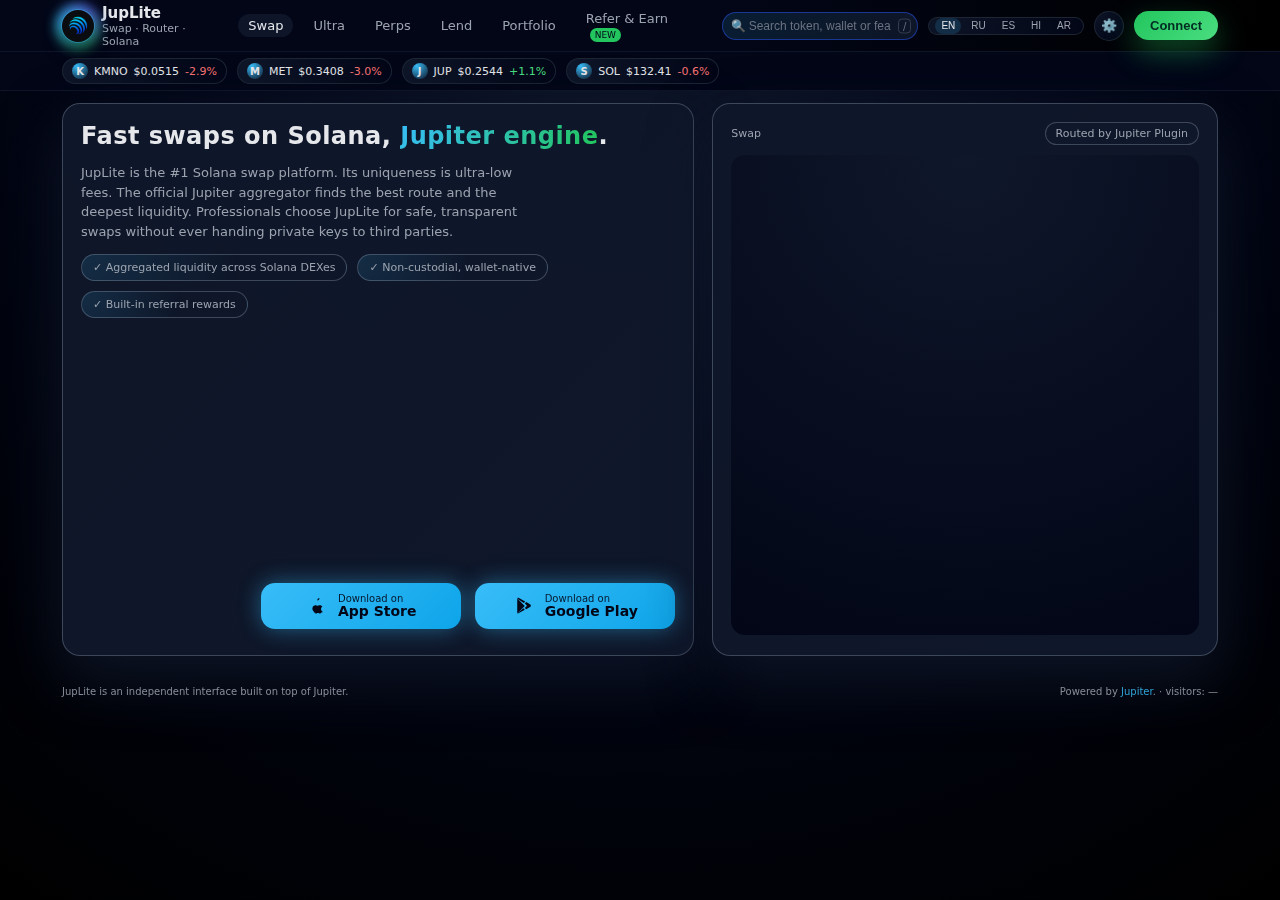
<file: index.html>
<!doctype html>
<html lang="en">
<head>
  <meta charset="utf-8" />
<title>JupLite — Fast Solana Exchange</title>
  <!-- OpenGraph + Twitter large preview -->
  <meta property="og:title" content="JupLite — Fast Solana Exchange" />
 <meta property="og:description"
      content="10x better trading on Solana. Fast swaps with ultra-low fees, powered by Jupiter." />
  <meta property="og:image" content="https://juplite.com/og-banner.png" />
  <meta property="og:url" content="https://juplite.com" />
  <meta property="og:type" content="website" />

  <meta name="twitter:card" content="summary_large_image" />
  <meta name="twitter:title" content="JupLite — Fast Solana Exchange" />
  <meta name="twitter:description" content="Fast swaps on Solana with ultra-low fees." />
  <meta name="twitter:image" content="https://juplite.com/og-banner.png" />

  <meta name="viewport" content="width=device-width, initial-scale=1, viewport-fit=cover" />
  <meta name="description"
      content="JupLite is a 10x better Solana trading interface with ultra-low fees and best-route swaps powered by Jupiter." />
  <meta name="theme-color" content="#020617" />

  <!-- Icons / manifest -->
  <link rel="icon" type="image/png" sizes="32x32" href="/favicon-32.png" />
  <link rel="icon" type="image/png" sizes="16x16" href="/favicon-16.png" />
  <link rel="apple-touch-icon" sizes="192x192" href="/icon-192.png" />
  <link rel="manifest" href="/manifest.json" />

  <style>
    :root {
      --bg: #020617;
      --bg-elevated: #020617;
      --border-subtle: rgba(148, 163, 184, 0.35);
      --text-main: #e5e7eb;
      --text-muted: #9ca3af;
      --accent: #38bdf8;
      --accent-soft: rgba(56, 189, 248, 0.15);
      --radius-lg: 18px;
      --radius-full: 999px;
      --shadow-soft: 0 24px 60px rgba(15, 23, 42, 0.85);
      --max-width: 1180px;
      --topbar-height: 52px;
    }

    *, *::before, *::after {
      box-sizing: border-box;
    }

    html, body {
      margin: 0;
      padding: 0;
      height: 100%;
      font-family: system-ui, -apple-system, BlinkMacSystemFont, "SF Pro Text",
        "Segoe UI", sans-serif;
      color: var(--text-main);
      background:
        radial-gradient(circle at top, #0f172a 0, #020617 45%, #000 100%);
    }

    body {
      min-height: 100vh;
    }

    /* ====== TOPBAR ====== */
    .topbar {
      height: var(--topbar-height);
      display: flex;
      align-items: center;
      justify-content: center;
      border-bottom: 1px solid rgba(15, 23, 42, 0.9);
      background: radial-gradient(circle at top left, #020617, #020617 55%, #000 100%);
      position: sticky;
      top: 0;
      z-index: 20;
    }

    .topbar-inner {
      width: 100%;
      max-width: var(--max-width);
      margin: 0 auto;
      padding: 0 12px;
      display: flex;
      align-items: center;
      justify-content: space-between;
      gap: 16px;
    }

    .topbar-left {
      display: flex;
      align-items: center;
      gap: 16px;
      min-width: 0;
    }

    .topbar-right {
      display: flex;
      align-items: center;
      gap: 10px;
      min-width: 0;
    }

    .logo-wrap {
      display: flex;
      align-items: center;
      gap: 8px;
    }

    .logo-home {
      cursor: pointer;
    }

    .logo-circle {
      position: relative;
      width: 32px;
      height: 32px;
      border-radius: 999px;
      display: flex;
      align-items: center;
      justify-content: center;
      overflow: visible;
    }

    .logo-glow {
      position: absolute;
      inset: -6px;
      border-radius: 999px;
      background: conic-gradient(from 160deg, #22c55e, #38bdf8, #6366f1, #22c55e);
      filter: blur(6px);
      opacity: 0.9;
    }

    .logo-img {
      width: 32px;
      height: 32px;
      border-radius: 999px;
      position: relative;
      z-index: 2;
      box-shadow:
        0 0 0 1px rgba(56, 189, 248, 0.35),
        0 0 12px rgba(56, 189, 248, 0.4),
        0 8px 18px rgba(15, 23, 42, 0.7);
      display: block;
    }

    .logo-text-main {
      font-size: 15px;
      font-weight: 600;
    }

    .logo-text-sub {
      font-size: 11px;
      color: var(--text-muted);
    }

    .nav {
      display: flex;
      align-items: center;
      gap: 10px;
      font-size: 13px;
    }

    .nav a {
      color: var(--text-muted);
      text-decoration: none;
      padding: 4px 10px;
      border-radius: 999px;
      transition: background 0.15s ease, color 0.15s ease;
    }

    .nav a.nav-active {
      color: #e5e7eb;
      background: rgba(15, 23, 42, 0.9);
    }

    .nav a:hover {
      color: #e5e7eb;
    }

    .nav-badge-new {
      font-size: 9px;
      padding: 2px 5px;
      border-radius: 999px;
      background: #22c55e;
      color: #020617;
      margin-left: 4px;
      text-transform: uppercase;
    }

    .search {
      position: relative;
      min-width: 0;
      flex: 1;
      max-width: 260px;
    }

    .search input {
      width: 100%;
      padding: 6px 26px 6px 26px;
      border-radius: 999px;
      border: 1px solid rgba(30, 64, 175, 0.8);
      background: radial-gradient(circle at 0 0, rgba(56, 189, 248, 0.13), rgba(15, 23, 42, 0.95));
      color: var(--text-main);
      font-size: 12px;
      outline: none;
    }

    .search input::placeholder {
      color: #6b7280;
    }

    .search-icon {
      position: absolute;
      left: 9px;
      top: 50%;
      transform: translateY(-50%);
      font-size: 12px;
      color: #6b7280;
    }

    .search-hotkey {
      position: absolute;
      right: 7px;
      top: 50%;
      transform: translateY(-50%);
      font-size: 10px;
      color: #6b7280;
      border-radius: 4px;
      border: 1px solid rgba(55, 65, 81, 0.9);
      padding: 1px 4px;
    }

    .icon-btn {
      width: 30px;
      height: 30px;
      border-radius: 999px;
      border: 1px solid rgba(31, 41, 55, 0.9);
      background: radial-gradient(circle at 0 0, rgba(15, 23, 42, 0.9), #020617);
      display: flex;
      align-items: center;
      justify-content: center;
      cursor: pointer;
      font-size: 13px;
      color: #9ca3af;
    }

    .icon-btn:hover {
      border-color: rgba(75, 85, 99, 0.9);
      color: var(--text-main);
    }

    .connect-btn {
      padding: 7px 16px;
      border-radius: 999px;
      border: none;
      background: linear-gradient(135deg, #22c55e, #4ade80);
      color: #022c22;
      font-size: 13px;
      font-weight: 600;
      cursor: pointer;
      box-shadow: 0 12px 30px rgba(34, 197, 94, 0.4);
      white-space: nowrap;
    }

    .connect-btn:hover {
      filter: brightness(1.05);
    }

    /* ====== TICKER BAR ====== */
    .ticker-shell {
      background: #020617;
      border-bottom: 1px solid rgba(15, 23, 42, 0.9);
    }

    .ticker {
      max-width: var(--max-width);
      margin: 0 auto;
      padding: 6px 12px;
      display: flex;
      align-items: center;
      gap: 10px;
      overflow-x: auto;
      scrollbar-width: none;
    }

    .ticker::-webkit-scrollbar {
      display: none;
    }

    .ticker-item {
      display: inline-flex;
      align-items: center;
      gap: 6px;
      padding: 4px 9px;
      border-radius: 999px;
      background: radial-gradient(circle at 0 0, rgba(15, 23, 42, 0.98), #020617);
      border: 1px solid rgba(31, 41, 55, 0.9);
      font-size: 11px;
      white-space: nowrap;
    }

    @keyframes ticker-flash-up {
      0%   { background-color: rgba(34, 197, 94, 0.25); }
      100% { background-color: transparent; }
    }

    @keyframes ticker-flash-down {
      0%   { background-color: rgba(248, 113, 113, 0.3); }
      100% { background-color: transparent; }
    }

    .ticker-item.flash-up {
      animation: ticker-flash-up 0.35s ease-out;
    }

    .ticker-item.flash-down {
      animation: ticker-flash-down 0.35s ease-out;
    }

    .ticker-token-icon {
      width: 16px;
      height: 16px;
      border-radius: 999px;
      background: radial-gradient(circle at 30% 20%, #38bdf8, #0f172a);
      display: flex;
      align-items: center;
      justify-content: center;
      font-size: 10px;
      font-weight: 600;
    }

    .ticker-symbol {
      font-weight: 500;
    }

    .ticker-price {
      color: #e5e7eb;
    }

    .ticker-change-up {
      color: #4ade80;
    }

    .ticker-change-down {
      color: #f97373;
    }

    /* ====== MAIN / VIEWS ====== */
    .page-main {
      max-width: var(--max-width);
      margin: 12px auto 0;
      padding: 0 12px 24px;
    }

    .view {
      display: none;
    }

    .view-active {
      display: block;
    }

    .layout {
      display: grid;
      grid-template-columns: minmax(0, 1.25fr) minmax(0, 1fr);
      gap: 18px;
    }

    .panel {
      border-radius: var(--radius-lg);
      border: 1px solid var(--border-subtle);
      background: linear-gradient(135deg, rgba(15, 23, 42, 0.95), rgba(15, 23, 42, 0.99));
      box-shadow: var(--shadow-soft);
      padding: 18px 18px 20px;
      display: flex;
      flex-direction: column;
      gap: 16px;
      backdrop-filter: blur(18px);
    }

    .panel-left {
      display: flex;
      flex-direction: column;
      justify-content: space-between;
      padding-bottom: 26px;
      min-height: 520px;
    }

    .hero-title {
      font-size: 24px;
      font-weight: 650;
      letter-spacing: 0.02em;
    }

    .hero-highlight {
      background: radial-gradient(circle at 0 0, #38bdf8, #22c55e);
      -webkit-background-clip: text;
      background-clip: text;
      color: transparent;
    }

    .hero-text {
      font-size: 13px;
      line-height: 1.5;
      color: var(--text-muted);
      max-width: 440px;
    }

    .hero-meta {
      display: flex;
      flex-wrap: wrap;
      gap: 10px;
      font-size: 11px;
      color: var(--text-muted);
    }

    .hero-pill {
      padding: 6px 11px;
      border-radius: var(--radius-full);
      border: 1px solid rgba(148, 163, 184, 0.35);
      background: radial-gradient(circle at 0 0, rgba(56, 189, 248, 0.14), transparent 60%);
    }

    .hero-footer {
      margin-top: 4px;
      display: flex;
      flex-wrap: wrap;
      gap: 10px;
      align-items: center;
      justify-content: flex-start;
    }

    .cta-btn {
      padding: 8px 16px;
      border-radius: var(--radius-full);
      border: none;
      cursor: pointer;
      font-size: 13px;
      font-weight: 500;
      background: linear-gradient(135deg, #38bdf8, #0ea5e9);
      color: #020617;
      display: inline-flex;
      align-items: center;
      gap: 8px;
      box-shadow: 0 12px 30px rgba(56, 189, 248, 0.5);
      text-decoration: none;
    }

    .cta-btn span {
      font-size: 15px;
      line-height: 1;
    }

    .ref-label {
      font-size: 11px;
      color: var(--text-muted);
    }

    .ref-code {
      font-family: ui-monospace, SFMono-Regular, Menlo, Monaco, Consolas, "Liberation Mono", "Courier New", monospace;
      font-size: 11px;
      padding: 6px 9px;
      border-radius: 999px;
      border: 1px solid rgba(148, 163, 184, 0.5);
      background: rgba(15, 23, 42, 0.9);
      word-break: break-all;
    }

    .download-buttons {
      display: flex;
      gap: 14px;
      justify-content: flex-end;
      margin-top: 0;
      flex-wrap: nowrap;
    }

    .store-btn {
      display: inline-flex;
      align-items: center;
      justify-content: center;
      gap: 10px;
      padding: 10px 18px;
      background: linear-gradient(135deg, #38bdf8, #0ea5e9);
      border-radius: 14px;
      text-decoration: none;
      color: #020617;
      font-size: 13px;
      box-shadow: 0 0 22px rgba(56, 189, 248, 0.45);
      transition: 0.18s;
      border: none;
      min-width: 200px;
    }

    .store-btn:hover {
      transform: translateY(-1px);
      filter: brightness(1.05);
    }

    .store-icon-wrap {
      width: 22px;
      height: 22px;
      display: flex;
      align-items: center;
      justify-content: center;
    }

    .store-text span {
      font-size: 10px;
      display: block;
      opacity: 0.9;
    }

    .store-text strong {
      font-size: 14px;
      line-height: 1.1;
    }

    .swap-wrapper {
      display: flex;
      flex-direction: column;
      gap: 10px;
      height: 100%;
    }

    .swap-header {
      display: flex;
      align-items: center;
      justify-content: space-between;
      gap: 8px;
      font-size: 11px;
      color: var(--text-muted);
    }

    .swap-badge {
      padding: 4px 10px;
      border-radius: var(--radius-full);
      border: 1px solid rgba(148, 163, 184, 0.35);
      background: rgba(15, 23, 42, 0.9);
    }

    #jup-container {
      flex: 1;
      min-height: 480px;
      max-height: 640px;
      border-radius: 14px;
      overflow: hidden;
      background: radial-gradient(circle at top, rgba(15, 23, 42, 0.9), #020617);
    }

    .section-title {
      font-size: 20px;
      font-weight: 600;
      margin-bottom: 4px;
    }

    .section-tag {
      display: inline-flex;
      align-items: center;
      gap: 6px;
      padding: 4px 10px;
      border-radius: 999px;
      border: 1px dashed rgba(148, 163, 184, 0.5);
      font-size: 11px;
      color: var(--text-muted);
    }

    .section-text {
      font-size: 13px;
      color: var(--text-muted);
      max-width: 520px;
      line-height: 1.6;
    }

    footer {
      max-width: var(--max-width);
      margin: 6px auto 0;
      padding: 0 12px 18px;
      font-size: 10px;
      color: var(--text-muted);
      display: flex;
      justify-content: space-between;
      gap: 8px;
      opacity: 0.85;
    }

    footer a {
      color: var(--accent);
      text-decoration: none;
    }

    footer a:hover {
      text-decoration: underline;
    }

    /* ====== MOBILE ====== */
    @media (max-width: 900px) {
      .topbar-inner {
        padding-inline: 8px;
      }

      .nav {
        display: none;
      }

      .search {
        max-width: 180px;
      }

      .layout {
        grid-template-columns: minmax(0, 1fr);
      }

      .panel {
        padding: 14px 12px 16px;
      }

      .hero-title {
        font-size: 20px;
      }

      #jup-container {
        min-height: 520px;
      }
    }

    @media (max-width: 600px) {
      .logo-text-sub {
        display: none;
      }

      .hero-text, .section-text {
        max-width: none;
      }

      .panel-left {
        min-height: 580px;
      }

      .download-buttons {
        justify-content: center;
        flex-wrap: wrap;
      }

      .store-btn {
        width: 100%;
        max-width: 280px;
      }
    }

    .lang-switch {
      display: flex;
      align-items: center;
      gap: 4px;
      padding: 0 6px;
      border-radius: 999px;
      background: radial-gradient(circle at 0 0, rgba(15, 23, 42, 0.9), #020617);
      border: 1px solid rgba(31, 41, 55, 0.9);
      font-size: 10px;
    }

    .lang-btn {
      border: none;
      background: transparent;
      color: #9ca3af;
      padding: 2px 6px;
      border-radius: 999px;
      cursor: pointer;
      font-size: 10px;
      line-height: 1.2;
    }

    .lang-btn.lang-active {
      background: rgba(56, 189, 248, 0.16);
      color: #e5e7eb;
    }

    .lang-btn:hover {
      color: #e5e7eb;
    }

    @media (max-width: 900px) {
      .lang-switch {
        display: none;
      }
    }
  </style>

  <script src="https://plugin.jup.ag/plugin-v1.js"></script>
</head>

<body>
  <div class="topbar">
    <div class="topbar-inner">
      <div class="topbar-left">
        <div class="logo-wrap logo-home"
             role="button"
             tabindex="0"
             onclick="window.location.href='/index.html'"
             onkeydown="if(event.key==='Enter'||event.key===' ') window.location.href='/index.html';">
          <div class="logo-circle">
            <div class="logo-glow"></div>
            <img src="/icon-192.png" alt="JupLite logo" class="logo-img">
          </div>
          <div>
            <div class="logo-text-main">JupLite</div>
            <div class="logo-text-sub">Swap · Router · Solana</div>
          </div>
        </div>

        <nav class="nav">
          <a href="#" class="nav-active" data-view="swap">Swap</a>
          <a href="/pro.html" class="nav-active-ultra">Ultra</a>
          <a href="#" data-view="perps">Perps</a>
          <a href="#" data-view="lend">Lend</a>
          <a href="#" data-view="portfolio">Portfolio</a>
          <!-- ЗДЕСЬ ЕДИНСТВЕННОЕ ИЗМЕНЕНИЕ -->
          <a href="/refer.html">Refer &amp; Earn <span class="nav-badge-new">new</span></a>
        </nav>
      </div>

      <div class="topbar-right">
        <div class="search">
          <span class="search-icon">🔍</span>
          <input type="text" placeholder="Search token, wallet or feature" />
          <span class="search-hotkey">/</span>
        </div>
        <div class="lang-switch" aria-label="Language switcher">
          <button class="lang-btn lang-active" type="button" data-lang="en">EN</button>
          <button class="lang-btn" type="button" data-lang="ru">RU</button>
          <button class="lang-btn" type="button" data-lang="es">ES</button>
          <button class="lang-btn" type="button" data-lang="hi">HI</button>
          <button class="lang-btn" type="button" data-lang="ar">AR</button>
        </div>
        <button class="icon-btn" type="button" aria-label="Settings">⚙️</button>
        <button class="connect-btn" type="button">Connect</button>
      </div>
    </div>
  </div>

  <div class="ticker-shell">
    <div class="ticker">
      <div class="ticker-item">
        <div class="ticker-token-icon">K</div>
        <span class="ticker-symbol">KMNO</span>
        <span class="ticker-price">$0.0515</span>
        <span class="ticker-change-down">-2.9%</span>
      </div>
      <div class="ticker-item">
        <div class="ticker-token-icon">M</div>
        <span class="ticker-symbol">MET</span>
        <span class="ticker-price">$0.3408</span>
        <span class="ticker-change-down">-3.0%</span>
      </div>
      <div class="ticker-item">
        <div class="ticker-token-icon">J</div>
        <span class="ticker-symbol">JUP</span>
        <span class="ticker-price">$0.2544</span>
        <span class="ticker-change-up">+1.1%</span>
      </div>
      <div class="ticker-item">
        <div class="ticker-token-icon">S</div>
        <span class="ticker-symbol">SOL</span>
        <span class="ticker-price">$132.41</span>
        <span class="ticker-change-down">-0.6%</span>
      </div>
    </div>
  </div>

  <div class="page-main">
    <div id="view-swap" class="view view-active">
      <div class="layout">
        <section class="panel panel-left">
          <div>
            <div class="hero-title">
              Fast swaps on Solana,
              <span class="hero-highlight">Jupiter engine</span>.
            </div>
            <p class="hero-text">
              JupLite is the #1 Solana swap platform. Its uniqueness is ultra-low fees. The official Jupiter aggregator finds the best route and the deepest liquidity. Professionals choose JupLite for safe, transparent swaps without ever handing private keys to third parties.
            </p>
            <div class="hero-meta">
              <div class="hero-pill">✓ Aggregated liquidity across Solana DEXes</div>
              <div class="hero-pill">✓ Non-custodial, wallet-native</div>
              <div class="hero-pill">✓ Built-in referral rewards</div>
            </div>
            <div class="hero-footer"></div>
          </div>

          <div class="download-buttons">
            <a href="#" class="store-btn appstore-btn">
              <div class="store-icon-wrap">
                <svg viewBox="0 0 24 24" width="18" height="18" aria-hidden="true">
                  <path d="M18.77 19.7c-.73 1.08-1.45 2.15-2.61 2.17-1.14.02-1.5-.7-2.8-.7-1.3 0-1.7.68-2.78.72-1.11.04-1.96-1.17-2.69-2.24C6.1 17.94 5.2 15.4 6.3 13.34c.76-1.39 2.13-2.27 3.6-2.3 1.12-.02 2.17.76 2.8.76.62 0 1.96-.93 3.3-.79.56.02 2.13.23 3.14 1.73-.08.05-1.87 1.1-1.85 3.26.02 2.57 2.28 3.44 2.3 3.45-.02.06-.36 1.27-1.35 2.25zM14.5 3.6c.48-.58.84-1.39.75-2.2-.72.03-1.58.47-2.09 1.05-.46.54-.87 1.37-.76 2.17.81.06 1.63-.41 2.1-1.02z"
                        fill="#020617"></path>
                </svg>
              </div>
              <div class="store-text">
                <span>Download on</span>
                <strong>App Store</strong>
              </div>
            </a>

            <a href="#" class="store-btn googleplay-btn">
              <div class="store-icon-wrap">
                <svg viewBox="0 0 24 24" width="18" height="18" aria-hidden="true">
                  <path d="M3.3 2.4c-.2.3-.3.7-.3 1.2v16.8c0 .5.1.9.3 1.2l9.7-9.6L3.3 2.4z"
                        fill="#020617"></path>
                  <path d="M20.6 10.1 15 6.8 13.1 8.7l2.9 2.9-2.9 2.9 1.9 1.9 5.6-3.3c.9-.5.9-1.8 0-2.3z"
                        fill="#020617"></path>
                  <path d="M3.3 21.6c.3.4.8.5 1.4.2l8.4-4.8-1.9-1.9-7.9 6.5z"
                        fill="#020617"></path>
                  <path d="M3.3 2.4 11.7 8 13.6 6 4.7 1.1c-.6-.3-1.1-.2-1.4.3z"
                        fill="#020617"></path>
                </svg>
              </div>
              <div class="store-text">
                <span>Download on</span>
                <strong>Google Play</strong>
              </div>
            </a>
          </div>
        </section>

        <section class="panel">
          <div class="swap-wrapper">
            <div class="swap-header">
              <div>Swap</div>
              <div class="swap-badge">Routed by Jupiter Plugin</div>
            </div>
            <div id="jup-container"></div>
          </div>
        </section>
      </div>
    </div>

    <div id="view-pro" class="view">
      <section class="panel">
        <div class="section-title">JupLite Pro <span style="opacity:.7;">(coming soon)</span></div>
        <div class="section-tag">Advanced routing · custom fees · multi-wallet</div>
        <p class="section-text">
          Pro-режим для активных трейдеров Solana: продвинутая конфигурация маршрутов,
          собственные списки токенов, несколько кошельков и гибкая настройка реферальных
          стратегий. Интерфейс будет построен на Ultra /quote, /order и /execute API
          Jupiter.
        </p>
      </section>
    </div>

    <div id="view-perps" class="view">
      <section class="panel">
        <div class="section-title">Perps dashboard</div>
        <div class="section-tag">Perpetuals aggregation · risk tools</div>
        <p class="section-text">
          Здесь появится агрегатор перпетуальных контрактов на Solana с единым интерфейсом
          управления риском, маржей и PnL. Пока раздел в разработке.
        </p>
      </section>
    </div>

    <div id="view-lend" class="view">
      <section class="panel">
        <div class="section-title">Lend & Earn</div>
        <div class="section-tag">Lending markets · yield strategies</div>
        <p class="section-text">
          Раздел JupLite Lend будет собирать лучшие лендинг-рынки Solana в одном окне:
          депозиты, заём, health-factor и автоматические стратегии доходности поверх
          Jupiter Lend API.
        </p>
      </section>
    </div>

    <div id="view-portfolio" class="view">
      <section class="panel">
        <div class="section-title">Portfolio</div>
        <div class="section-tag">Wallet overview · PnL tracking</div>
        <p class="section-text">
          Здесь будет живой дэшборд по твоему Solana-портфелю: токены, позиции в пулах,
          история свопов через JupLite и доход от реферальных комиссий.
        </p>
      </section>
    </div>

    <div id="view-predict" class="view">
      <section class="panel">
        <div class="section-title">Predict <span class="nav-badge-new">new</span></div>
        <div class="section-tag">Simple prediction markets · social layer</div>
        <p class="section-text">
          Раздел лёгких предикшен-рынков поверх Solana: быстрые рынки «выше/ниже» и
          социальные пулы. Интерфейс будет интегрирован с Jupiter и сторонними
          протоколами. Сейчас это превью будущего функционала.
        </p>
      </section>
    </div>
  </div>

  <footer>
    <div>JupLite is an independent interface built on top of Jupiter.</div>
    <div>
      Powered by <a href="https://jup.ag" target="_blank" rel="noreferrer">Jupiter</a>.
      <span class="visit-counter">· visitors: <span id="visitor-count">—</span></span>
    </div>
  </footer>

  <script>
    const JUPLITE_I18N = {"en": {"title": "JupLite — Solana Swap Router", "description": "JupLite is a lightweight Solana swap interface powered by Jupiter, with best-route aggregation and referral rewards.", "logoSub": "Swap · Router · Solana", "heroTitleMain": "Fast swaps on Solana,", "heroHighlight": "Jupiter engine", "heroText": "JupLite is the #1 Solana swap platform. Its uniqueness is ultra-low fees. The official Jupiter aggregator finds the best route and the deepest liquidity. Professionals choose JupLite for safe, transparent swaps without ever handing private keys to third parties.", "heroPills": ["✓ Aggregated liquidity across Solana DEXes", "✓ Non-custodial, wallet-native", "✓ Built-in referral rewards"], "cta": "Start swapping", "swapBadge": "Routed by Jupiter Plugin", "nav": {"swap": "Swap", "pro": "Pro", "perps": "Perps", "lend": "Lend", "portfolio": "Portfolio", "predict": "Predict"}}, "ru": {"title": "JupLite — быстрый обмен токенов Solana", "description": "JupLite — лёгкий интерфейс обмена токенов в сети Solana на базе Jupiter с лучшим маршрутом, низкими комиссиями и реферальными наградами.", "logoSub": "Своп · Маршрутизатор · Solana", "heroTitleMain": "Быстрые обмены в сети Solana,", "heroHighlight": "движок Jupiter", "heroText": "JupLite — №1 среди Solana-свопов. Уникальность платформы — минимально возможные комиссии. Официальный агрегатор Jupiter подбирает лучший курс и обеспечивает самую глубокую ликвидность. JupLite выбирают профессионалы: обмены проходят безопасно, прозрачно и без передачи ключей третьим лицам.", "heroPills": ["✓ Ликвидность со всех DEX в Solana", "✓ Некостодиальный кошелёк — только вы", "✓ Встроенные реферальные награды"], "cta": "Начать обмен", "swapBadge": "Маршрутизация через Jupiter Plugin", "nav": {"swap": "Своп", "pro": "Про", "perps": "Перпетуалы", "lend": "Лендинг", "portfolio": "Портфель", "predict": "Прогнозы"}}, "es": {"title": "JupLite — Intercambios rápidos en Solana", "description": "JupLite es una interfaz ligera de intercambio en Solana impulsada por Jupiter, con mejor ruta, bajas comisiones y recompensas por referidos.", "logoSub": "Swap · Enrutador · Solana", "heroTitleMain": "Swaps rápidos en Solana con", "heroHighlight": "motor de Jupiter", "heroText": "JupLite es la plataforma de swaps #1 en Solana. Su singularidad son las comisiones mínimas posibles. El agregador oficial Jupiter encuentra la mejor ruta y la liquidez más profunda. Los profesionales eligen JupLite por intercambios seguros y transparentes sin entregar sus claves a terceros.", "heroPills": ["✓ Liquidez agregada de los DEX de Solana", "✓ No custodial, control total de tu wallet", "✓ Recompensas integradas por referidos"], "cta": "Empezar a intercambiar", "swapBadge": "Ruteado por Jupiter Plugin", "nav": {"swap": "Swap", "pro": "Pro", "perps": "Perps", "lend": "Préstamos", "portfolio": "Portafolio", "predict": "Predicciones"}}, "hi": {"title": "JupLite — Solana पर तेज़ टोकन स्वैप", "description": "JupLite एक हल्का Solana स्वैप इंटरफ़ेस है जो Jupiter पर आधारित है, जो बेहतर रूट, कम फ़ीस और रेफरल रिवॉर्ड्स देता है।", "logoSub": "स्वैप · राउटर · Solana", "heroTitleMain": "Solana पर तेज़ स्वैप,", "heroHighlight": "Jupiter इंजन के साथ", "heroText": "JupLite Solana स्वैप के लिए नंबर 1 प्लेटफ़ॉर्म है। इसकी खासियत है कि फ़ीस लगभग न्यूनतम रहती है। आधिकारिक Jupiter एग्रीगेटर सबसे अच्छा रूट और सबसे गहरी लिक्विडिटी चुनता है। प्रोफेशनल ट्रेडर्स JupLite को सुरक्षित और पारदर्शी स्वैप के लिए चुनते हैं — बिना किसी थर्ड पार्टी को चाबियाँ दिए।", "heroPills": ["✓ Solana DEX से एग्रीगेटेड लिक्विडिटी", "✓ नॉन-कस्टोडियल, आपका अपना वॉलेट", "✓ इनबिल्ट रेफरल रिवॉर्ड्स"], "cta": "स्वैप शुरू करें", "swapBadge": "Jupiter Plugin द्वारा रूटेड", "nav": {"swap": "स्वैप", "pro": "प्रो", "perps": "परपेचुअल", "lend": "लेंड", "portfolio": "पोर्टफोलियो", "predict": "प्रिडिक्ट"}}, "ar": {"title": "JupLite — تبادل سريع للتوكنات على Solana", "description": "JupLite هو واجهة خفيفة لتبديل التوكنات على شبكة Solana تعمل بمحرك Jupiter مع أفضل مسار وعمولات منخفضة ومكافآت إحالة.", "logoSub": "سواب · موجه · Solana", "heroTitleMain": "تبديلات سريعة على Solana مع", "heroHighlight": "محرك Jupiter", "heroText": "JupLite هي المنصّة رقم 1 لمقايضات Solana. تميّزها هو الرسوم المنخفضة إلى الحد الأدنى الممكن. مجمّع Jupiter الرسمي يختار أفضل مسار ويوفّر أعمق سيولة. يختار المحترفون JupLite لإجراء مقايضات آمنة وشفافة من دون تسليم المفاتيح لطرف ثالث.", "heroPills": ["✓ سيولة مجمّعة من منصات DEX على Solana", "✓ غير وصائي — التحكم الكامل في محفظتك", "✓ مكافآت إحالة مدمجة"], "cta": "ابدأ التبديل", "swapBadge": "مُوجَّه بواسطة Jupiter Plugin", "nav": {"swap": "سواب", "pro": "برو", "perps": "عقود دائمة", "lend": "إقراض", "portfolio": "محفظة", "predict": "توقعات"}}};

    function jupLiteDetectInitialLang() {
      const saved = localStorage.getItem("jupLiteLang");
      if (saved && JUPLITE_I18N[saved]) return saved;

      const nav = (navigator.language || navigator.userLanguage || "en").toLowerCase();
      if (nav.startsWith("ru")) return "ru";
      if (nav.startsWith("es")) return "es";
      if (nav.startsWith("hi")) return "hi";
      if (nav.startsWith("ar")) return "ar";
      return "en";
    }

    function jupLiteSetLangActiveButton(lang) {
      const buttons = document.querySelectorAll(".lang-btn");
      buttons.forEach((btn) => {
        const code = btn.getAttribute("data-lang");
        btn.classList.toggle("lang-active", code === lang);
      });
    }

    function jupLiteApplyLanguage(lang) {
      if (!JUPLITE_I18N[lang]) lang = "en";
      const dict = JUPLITE_I18N[lang];

      document.documentElement.lang = lang;
      document.documentElement.dir = (lang === "ar" ? "rtl" : "ltr");

      if (dict.title) {
        document.title = dict.title;
      }
      const metaDesc = document.querySelector('meta[name="description"]');
      if (metaDesc && dict.description) {
        metaDesc.setAttribute("content", dict.description);
      }

      const logoSub = document.querySelector(".logo-text-sub");
      if (logoSub && dict.logoSub) {
        logoSub.textContent = dict.logoSub;
      }

      if (dict.nav) {
        document.querySelectorAll(".nav a[data-view]").forEach((a) => {
          const key = a.dataset.view;
          if (dict.nav[key]) {
            const badge = a.querySelector(".nav-badge-new");
            a.textContent = dict.nav[key];
            if (badge) {
              a.appendChild(document.createTextNode(" "));
              a.appendChild(badge);
            }
          }
        });
      }

      const heroTitle = document.querySelector(".hero-title");
      const heroHighlight = document.querySelector(".hero-highlight");
      if (heroTitle && heroHighlight && dict.heroTitleMain && dict.heroHighlight) {
        if (heroTitle.firstChild && heroTitle.firstChild.nodeType === Node.TEXT_NODE) {
          heroTitle.firstChild.nodeValue = dict.heroTitleMain + " ";
        }
        heroHighlight.textContent = dict.heroHighlight;
      }

      const heroText = document.querySelector(".hero-text");
      if (heroText && dict.heroText) {
        heroText.textContent = dict.heroText;
      }

      const pills = document.querySelectorAll(".hero-pill");
      if (pills.length && Array.isArray(dict.heroPills)) {
        pills.forEach((pill, i) => {
          if (dict.heroPills[i]) {
            pill.textContent = dict.heroPills[i];
          }
        });
      }

      const ctaBtn = document.querySelector(".cta-btn");
      if (ctaBtn && dict.cta) {
        const spans = ctaBtn.querySelectorAll("span");
        if (spans.length > 1) {
          spans[1].textContent = dict.cta;
        }
      }

      const swapBadge = document.querySelector(".swap-badge");
      if (swapBadge && dict.swapBadge) {
        swapBadge.textContent = dict.swapBadge;
      }

      jupLiteSetLangActiveButton(lang);
      try {
        localStorage.setItem("jupLiteLang", lang);
      } catch (e) {}
    }

    function initLangSwitcher() {
      const initialLang = jupLiteDetectInitialLang();
      jupLiteApplyLanguage(initialLang);

      const buttons = document.querySelectorAll(".lang-btn");
      if (!buttons.length) return;

      buttons.forEach((btn) => {
        btn.addEventListener("click", () => {
          const lang = btn.getAttribute("data-lang");
          jupLiteApplyLanguage(lang);
        });
      });
    }

    function initJupiter() {
      if (!window.Jupiter) return;

      window.Jupiter.init({
        displayMode: "integrated",
        integratedTargetId: "jup-container",
        defaultExplorer: "Solscan",
        formProps: {
          defaultInputMint:  "EPjFWdd5AufqSSqeM2qN1xzybapC8G4wEGGkZwyTDt1v",
          defaultOutputMint: "So11111111111111111111111111111111111111112",
          referralAccount: "DM3A9tHieGPQYLHV9ru13oPkrnLhhgLSm4mr9VkJHm5b",
          referralFee: 50
        },
        branding: {
          name: "JupLite",
          logoUri: "https://juplite.com/icon-192.png"
        }
      });
    }

    function scrollToSwap() {
      const el = document.getElementById("jup-container");
      if (!el) return;
      el.scrollIntoView({ behavior: "smooth", block: "center" });
    }

    const JUPLITE_TICKER_TOKENS = {
      KMNO: {
        mint: "KMNo3nJsBXfcpJTVhZcXLW7RmTwTt4GVFE7suUBo9sS",
        decimals: 4,
      },
      MET: {
        mint: "METvsvVRapdj9cFLzq4Tr43xK4tAjQfwX76z3n6mWQL",
        decimals: 4,
      },
      JUP: {
        mint: "JUPyiwrYJFskUPiHa7hkeR8VUtAeFoSYbKedZNsDvCN",
        decimals: 4,
      },
      SOL: {
        mint: "So11111111111111111111111111111111111111112",
        decimals: 2,
      },
    };

    async function fetchJupiterPrices() {
      const ids = Object.values(JUPLITE_TICKER_TOKENS)
        .map((t) => t.mint)
        .join(",");
      const url = "https://lite-api.jup.ag/price/v3?ids=" + encodeURIComponent(ids);
      const res = await fetch(url);
      if (!res.ok) throw new Error("Price API error");
      return res.json();
    }

    function initLiveTicker() {
      const items = Array.from(document.querySelectorAll(".ticker-item"));
      if (!items.length) return;

      const bindings = items.map((item) => {
        const symbolEl = item.querySelector(".ticker-symbol");
        const priceEl = item.querySelector(".ticker-price");
        const changeEl =
          item.querySelector(".ticker-change-up") ||
          item.querySelector(".ticker-change-down");

        if (!symbolEl || !priceEl || !changeEl) return null;

        const symbol = symbolEl.textContent.trim().toUpperCase();
        const cfg = JUPLITE_TICKER_TOKENS[symbol];
        if (!cfg) return null;

        return { item, symbol, priceEl, changeEl, cfg };
      }).filter(Boolean);

      if (!bindings.length) return;

      async function refresh() {
        try {
          const data = await fetchJupiterPrices();

          bindings.forEach(({ item, priceEl, changeEl, cfg }) => {
            const tokenData = data[cfg.mint];
            if (!tokenData) return;

            const price = tokenData.usdPrice;
            const change24 = tokenData.priceChange24h ?? 0;

            const oldPrice = parseFloat(
              priceEl.textContent.replace(/[^\d.]/g, "") || "0"
            );

            const decimals = cfg.decimals ?? 4;
            priceEl.textContent =
              "$" +
              (decimals === 2 ? price.toFixed(2) : price.toFixed(decimals));

            const isUp = change24 >= 0;
            const sign = isUp ? "+" : "";
            changeEl.textContent = sign + change24.toFixed(1) + "%";
            changeEl.classList.toggle("ticker-change-up", isUp);
            changeEl.classList.toggle("ticker-change-down", !isUp);

            if (oldPrice) {
              const goingUp = price >= oldPrice;
              item.classList.remove("flash-up", "flash-down");
              void item.offsetWidth;
              item.classList.add(goingUp ? "flash-up" : "flash-down");
            }
          });
        } catch (e) {
          console.warn("Ticker error", e);
        }
      }

      refresh();
      setInterval(refresh, 10000);
    }

    function initNavViews() {
      const links = document.querySelectorAll(".nav a[data-view]");
      const views = document.querySelectorAll(".view");

      if (!links.length || !views.length) return;

      links.forEach((link) => {
        link.addEventListener("click", (e) => {
          e.preventDefault();
          const target = link.dataset.view;
          if (!target) return;

          links.forEach((l) =>
            l.classList.toggle("nav-active", l === link)
          );

          views.forEach((v) =>
            v.classList.toggle("view-active", v.id === "view-" + target)
          );

          if (target === "swap") {
            scrollToSwap();
          } else {
            const main = document.querySelector(".page-main");
            if (main) {
              window.scrollTo({
                top: main.offsetTop - 16,
                behavior: "smooth"
              });
            }
          }
        });
      });
    }

    function initVisitorCounter() {
      const el = document.getElementById("visitor-count");
      if (!el) return;

      const url = "https://api.countapi.xyz/hit/juplite.com/mainpage";

      fetch(url)
        .then((res) => res.json())
        .then((data) => {
          if (typeof data.value === "number") {
            el.textContent = data.value.toLocaleString("en-US");
          } else {
            el.textContent = "—";
          }
        })
        .catch(() => {
          el.textContent = "—";
        });
    }

    window.addEventListener("load", function () {
      initLangSwitcher();
      if (window.Jupiter) {
        initJupiter();
      } else {
        setTimeout(initJupiter, 800);
      }

      initLiveTicker();
      initNavViews();
      initVisitorCounter();
    });
  </script>
<!-- 🔼 КОНЕЦ МОДУЛЯ -->

</body>
</html>
</file>
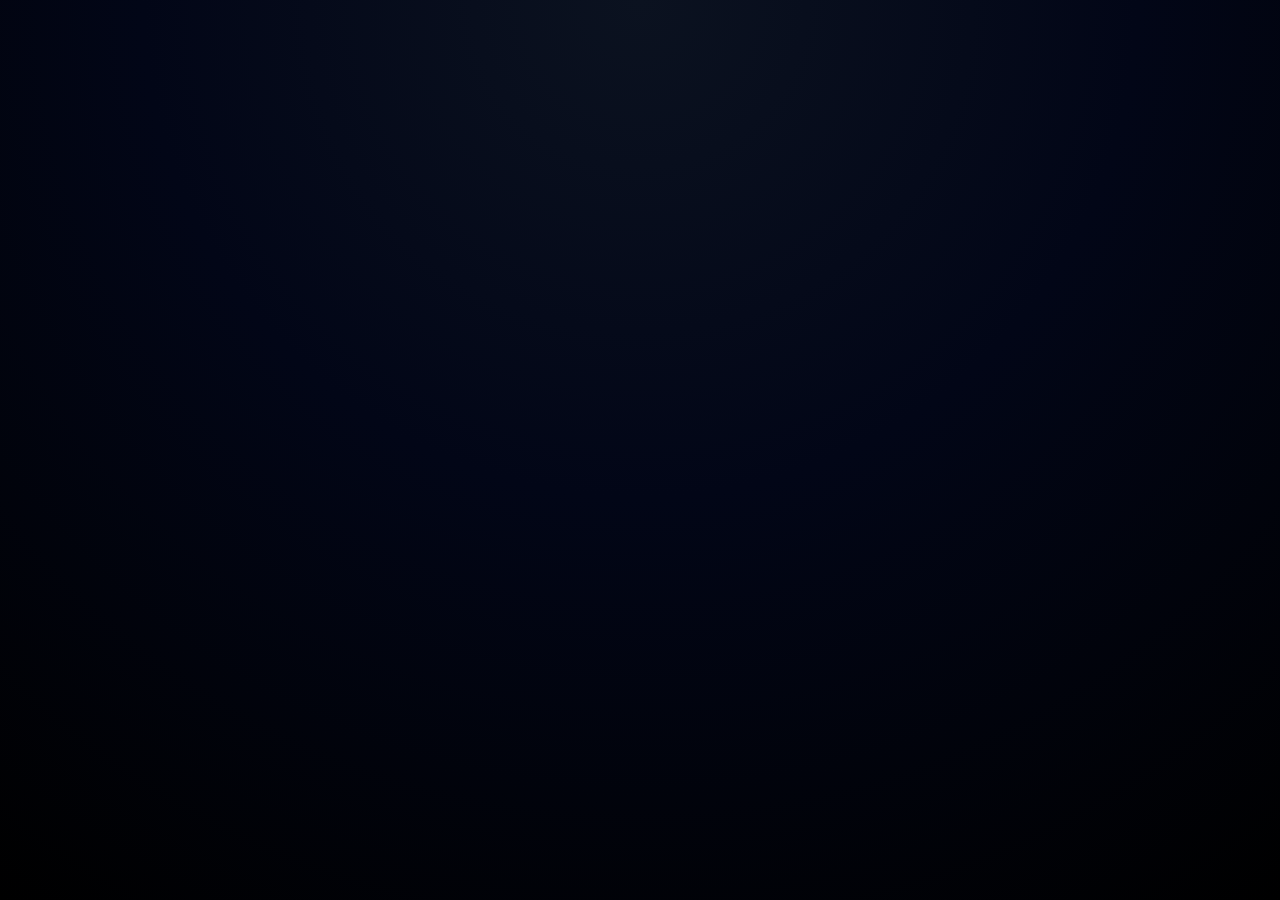
<file: index_ready.html>
<!doctype html>
<html lang="en">
<head>
  <meta charset="utf-8" />
  <title>Juplite — Solana Swap Router</title>
  <meta name="viewport" content="width=device-width, initial-scale=1, viewport-fit=cover" />
  <meta name="description"
        content="Juplite is a lightweight Solana swap interface that routes every trade through the official Jupiter Plugin for the best route and price, with referral support." />

  <script>
    const version = Date.now();
    function addCacheBuster() {
      document.querySelectorAll('link[rel="stylesheet"]').forEach(link => {
        if (!link.href) return;
        link.href = link.href.split('?')[0] + '?v=' + version;
      });
      document.querySelectorAll('script[data-cache]').forEach(sc => {
        if (!sc.src) return;
        sc.src = sc.src.split('?')[0] + '?v=' + version;
      });
    }
    document.addEventListener("DOMContentLoaded", addCacheBuster);
  </script>

  <meta name="theme-color" content="#020617" />
  <link rel="manifest" href="/manifest.json" />
  <link rel="icon" href="/favicon.ico" />
  <link rel="apple-touch-icon" sizes="192x192" href="/icon-192.png" />

  <meta property="og:type" content="website" />
  <meta property="og:url" content="https://juplite.com/" />
  <meta property="og:title" content="Juplite — Solana Swap Router" />
  <meta property="og:description"
        content="Fast, non-custodial swaps on Solana via Jupiter Plugin with referral support." />
  <meta property="og:image" content="https://juplite.com/og.jpg" />

  <meta name="twitter:card" content="summary_large_image" />
  <meta name="twitter:title" content="Juplite — Solana Swap Router" />
  <meta name="twitter:description"
        content="Fast, non-custodial swaps on Solana via Jupiter Plugin with referral support." />
  <meta name="twitter:image" content="https://juplite.com/og.jpg" />

  <script src="https://terminal.jup.ag/main-v2.js?v=20251119" defer></script>

  <link rel="stylesheet" href="styles.css" />
</head>
<body>
  <div class="page">
    <!-- content omitted for brevity -->
    <div id="jupiter-plugin" class="jupiter-container"></div>
  </div>

  <script src="script.js" data-cache></script>

  <script>
    window.addEventListener("load", function () {
      if (!window.Jupiter || !window.Jupiter.init) {
        console.warn("Jupiter Plugin not available");
        return;
      }
      window.Jupiter.init({
        displayMode: "integrated",
        integratedTargetId: "jupiter-plugin",
        endpoint: "https://rpc.ankr.com/solana",
        formProps: {
          referralAccount: "DM3A9tHieGPQYLHV9ru13oPkrnLhhgLSm4mr9VkJHm5b",
          referralFee: 100
        }
      });
    });
  </script>
</body>
</html>
</file>
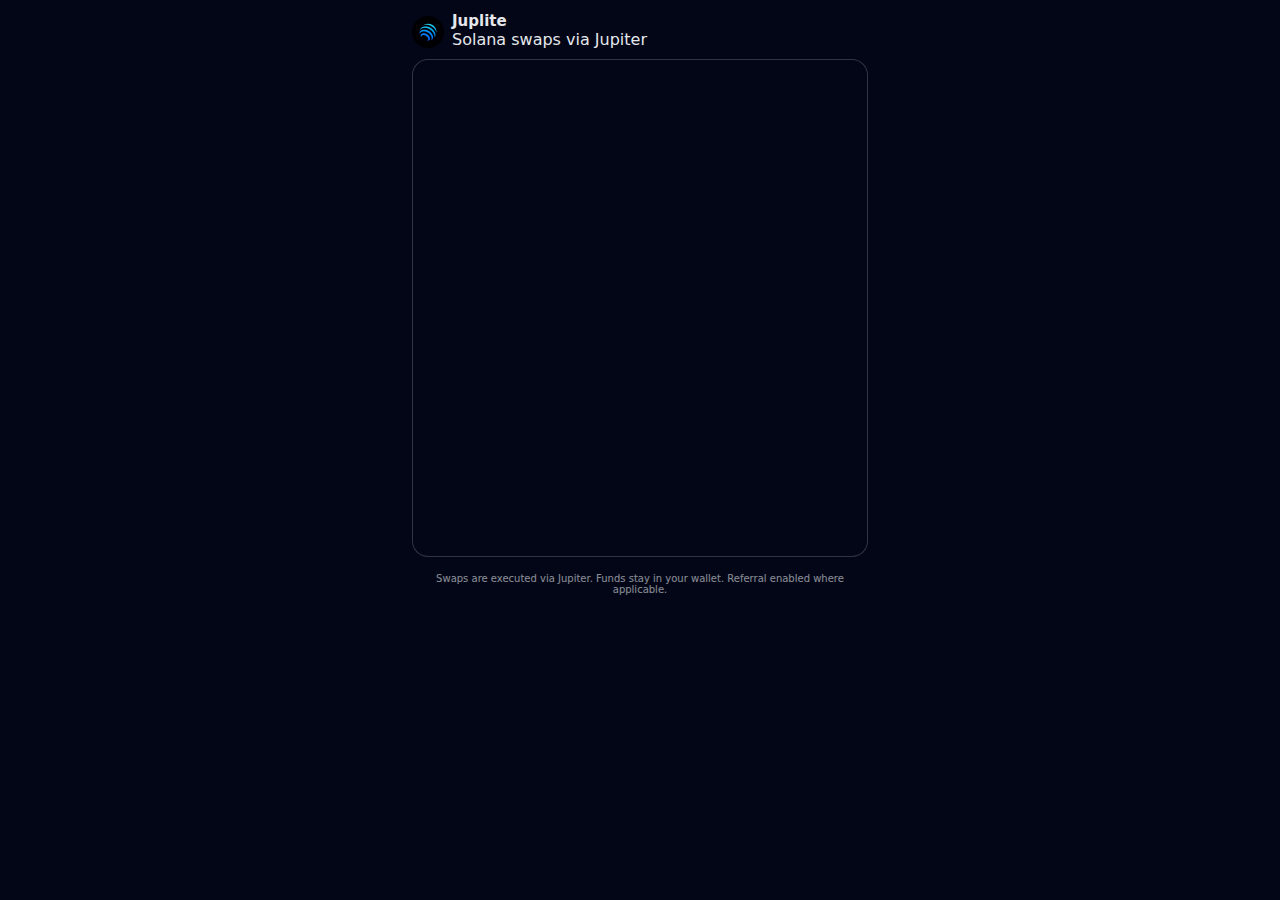
<file: mobile.html>
<!doctype html>
<html lang="en">
<head>
  <meta charset="utf-8" />
  <title>Juplite — Mobile Swap</title>
  <meta name="viewport" content="width=device-width, initial-scale=1, viewport-fit=cover" />
  <meta name="description"
        content="Mobile-optimized Juplite swap view: full-screen Solana swaps via Jupiter with referral support." />

  <!-- 🔥 AUTO CACHE BUSTER -->
  <script>
    const version = Date.now();
    function addCacheBuster() {
      document.querySelectorAll('link[rel="stylesheet"]').forEach(link => {
        if (!link.href) return;
        link.href = link.href.split('?')[0] + '?v=' + version;
      });
      document.querySelectorAll('script[data-cache]').forEach(sc => {
        if (!sc.src) return;
        sc.src = sc.src.split('?')[0] + '?v=' + version;
      });
    }
    document.addEventListener("DOMContentLoaded", addCacheBuster);
  </script>

  <!-- PERFORMANCE -->
  <link rel="preconnect" href="https://terminal.jup.ag">
  <link rel="dns-prefetch" href="https://terminal.jup.ag">
  <link rel="preload" href="/styles.css" as="style" />

  <meta name="theme-color" content="#020617" />
  <link rel="manifest" href="/manifest.json" />
  <link rel="icon" href="/favicon.ico" />
  <link rel="apple-touch-icon" sizes="192x192" href="/icon-192.png" />

  <!-- OG / Social -->
  <meta property="og:type" content="website" />
  <meta property="og:url" content="https://juplite.com/mobile" />
  <meta property="og:title" content="Juplite — Mobile Swap" />
  <meta property="og:description"
        content="Full-screen mobile swap interface powered by Jupiter on Solana with referral support." />
  <meta property="og:image" content="https://juplite.com/og.jpg" />

  <meta name="twitter:card" content="summary_large_image" />
  <meta name="twitter:title" content="Juplite — Mobile Swap" />
  <meta name="twitter:description"
        content="Fast, non-custodial swaps on Solana via Jupiter in a clean mobile view." />
  <meta name="twitter:image" content="https://juplite.com/og.jpg" />

  <!-- PWA / iOS -->
  <meta name="apple-mobile-web-app-capable" content="yes">
  <meta name="apple-mobile-web-app-status-bar-style" content="black-translucent">

  <!-- Jupiter Terminal v3 -->
  <link rel="preload" href="https://terminal.jup.ag/main-v3.js" as="script" />
  <script src="https://terminal.jup.ag/main-v3.js" data-preload defer></script>

  <!-- Styles -->
  <link rel="stylesheet" href="styles.css" />
  <style>
    body.mobile-body {
      margin: 0;
      padding: 0;
      min-height: 100vh;
      background: #020617;
      color: #e5e7eb;
      font-family: system-ui, -apple-system, BlinkMacSystemFont, "Segoe UI", sans-serif;
      display: flex;
      flex-direction: column;
    }

    .mobile-shell {
      display: flex;
      flex-direction: column;
      width: 100%;
      max-width: 480px;
      margin: 0 auto;
      padding: 12px 12px 16px;
      gap: 8px;
      box-sizing: border-box;
    }

    .mobile-header {
      display: flex;
      align-items: center;
      gap: 8px;
    }

    .mobile-header-logo {
      width: 32px;
      height: 32px;
      border-radius: 999px;
    }

    .mobile-header-title {
      display: flex;
      flex-direction: column;
      line-height: 1.2;
    }

    .mobile-header-title span:first-child {
      font-weight: 600;
      font-size: 15px;
    }

    .mobile-header-title span:last-child {
      font-size: 11px;
      opacity: 0.7;
    }

    .mobile-pair-label {
      font-size: 11px;
      opacity: 0.75;
      margin-top: 2px;
    }

    .mobile-widget {
      flex: 1;
      min-height: 360px;
      border-radius: 16px;
      overflow: hidden;
      background: #020617;
      border: 1px solid rgba(148, 163, 184, 0.3);
      padding: 8px;
      box-sizing: border-box;
    }

    .mobile-footer {
      margin-top: 8px;
      font-size: 10px;
      text-align: center;
      opacity: 0.6;
    }

    .mobile-footer a {
      color: inherit;
      text-decoration: underline;
    }

    @keyframes fadeUp {
      from { opacity: 0; transform: translateY(8px); }
      to   { opacity: 1; transform: translateY(0); }
    }

    .mobile-actions {
      margin-top: 12px;
      text-align: center;
      display: flex;
      flex-direction: column;
      gap: 10px;
      font-size: 12px;
      opacity: 0;
      animation: fadeUp 0.5s ease-out 0.15s forwards;
    }

    .mobile-btn {
      display: block;
      padding: 10px 16px;
      border-radius: 999px;
      font-size: 14px;
      font-weight: 600;
      text-decoration: none;
      color: #e5e7eb;
      border: 1px solid rgba(148,163,184,0.5);
      transform: translateY(4px);
      animation: fadeUp 0.4s ease-out forwards;
    }

    .btn-phantom {
      background: rgba(129, 140, 248, 0.25);
      animation-delay: 0.2s;
    }

    .btn-solflare {
      background: rgba(250, 204, 21, 0.1);
      color: #fcd34d;
      animation-delay: 0.3s;
    }

    .mobile-btn:active {
      transform: translateY(4px) scale(0.97);
    }

    .mobile-info {
      font-size: 11px;
      opacity: 0.75;
      margin-top: 4px;
      line-height: 1.3;
    }
  </style>
</head>

<body class="mobile-body">
  <div class="mobile-shell">

    <header class="mobile-header">
      <img src="ui-logo-64.png" alt="Juplite Solana router logo" class="mobile-header-logo" loading="lazy" />
      <div class="mobile-header-title">
        <span>Juplite</span>
        <span>Solana swaps via Jupiter</span>
        <span id="mobile-pair" class="mobile-pair-label"></span>
      </div>
    </header>

    <main class="mobile-widget">
      <!-- Контейнер под Terminal -->
      <div id="jupiter-plugin" class="jupiter-container"></div>
    </main>

    <footer class="mobile-footer">
      Swaps are executed via Jupiter. Funds stay in your wallet. Referral enabled where applicable.
    </footer>

    <!-- ACTION BUTTONS / подсказка для Safari -->
    <div class="mobile-actions" id="mobile-actions">
      <div class="mobile-info">
        If wallets are not detected in Safari,<br />
        open Juplite inside Phantom or Solflare to connect your wallet and sign swaps.
      </div>

      <a class="mobile-btn btn-phantom"
         href="phantom://browse/https://juplite.com/mobile">
        Open in Phantom
      </a>

      <a class="mobile-btn btn-solflare"
         href="solflare://browse/https://juplite.com/mobile">
        Open in Solflare
      </a>
    </div>

  </div>

  <script data-cache>
    // Pair from URL
    (function () {
      const params = new URLSearchParams(window.location.search);
      const pair = params.get('pair');
      if (pair) {
        document.getElementById('mobile-pair').textContent =
          'Pair: ' + pair.replace('-', ' ⇄ ');
      }
    })();

    // Jupiter Terminal v3 init with referral
    window.addEventListener("load", function () {
      if (!window.Jupiter) return;

      const PLATFORM_FEE_AND_ACCOUNTS = {
        referralAccount: "5AnFdijpAt5jhyhtP2ccMHVjMzC1LFAwRKEQiCtQsdHPz",
        feeBps: 50
      };

      window.Jupiter.init({
        displayMode: "integrated",
        integratedTargetId: "jupiter-plugin",
        endpoint: "https://api.mainnet-beta.solana.com",
        platformFeeAndAccounts: PLATFORM_FEE_AND_ACCOUNTS,
        strictTokenList: true,
        containerStyles: { maxHeight: "90vh" }
      });
    });

    // Авто-детектор: если внутри Phantom / Solflare – прячем кнопки
    (function () {
      const actions = document.getElementById('mobile-actions');
      if (!actions) return;

      const ua = (navigator.userAgent || '').toLowerCase();
      const isPhantomUA = ua.includes('phantom');
      const isSolflareUA = ua.includes('solflare');

      const isWalletInjected =
        (window.solana && (window.solana.isPhantom || window.solana.isSolflare)) ||
        window.phantom || window.solflare;

      if (isPhantomUA || isSolflareUA || isWalletInjected) {
        actions.style.display = 'none';
      }
    })();
  </script>

</body>
</html>
</file>
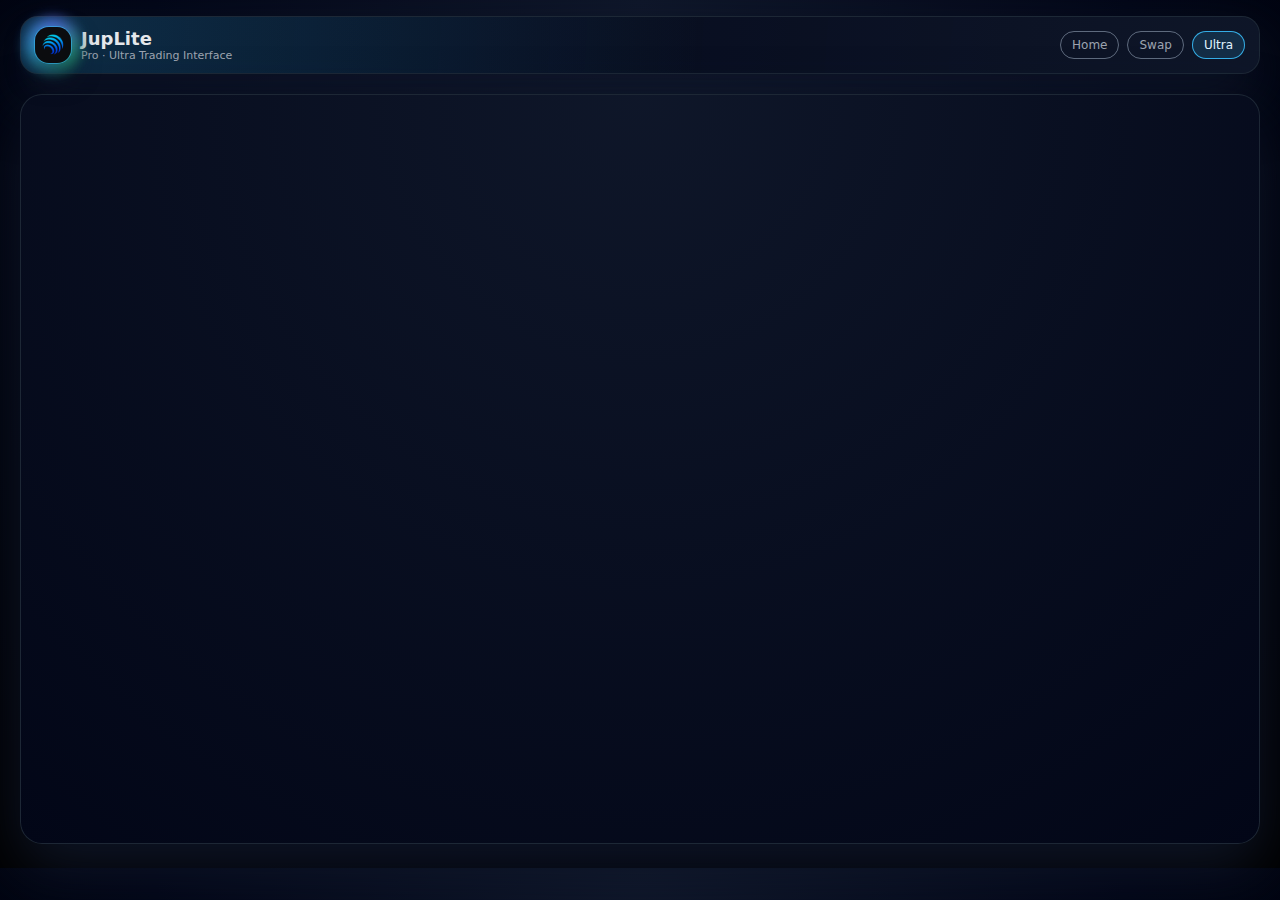
<file: pro.html>
<!doctype html>
<html lang="en">
<head>
<meta charset="utf-8" />
<title>JupLite Pro — Ultra Terminal</title>
<meta name="viewport" content="width=device-width, initial-scale=1, viewport-fit=cover" />
<meta name="description" content="JupLite Pro — Ultra powered trading interface on Solana.">

<link rel="icon" href="/favicon-32.png" />

<style>
  :root {
    --bg: #020617;
    --text-main: #e5e7eb;
    --text-muted: #9ca3af;
    --radius-lg: 18px;
    --radius-full: 999px;
    --shadow-soft: 0 24px 60px rgba(15,23,42,0.9);
  }

  body {
    margin: 0;
    padding: 0;
    background: radial-gradient(circle at top, #0f172a 0, #020617 45%, #000 100%);
    font-family: system-ui, sans-serif;
    color: var(--text-main);
  }

  .shell {
    max-width: 1240px;
    margin: 0 auto;
    padding: 16px 14px 24px;
  }

  /* TOPBAR */
  .topbar {
    display: flex;
    align-items: center;
    justify-content: space-between;
    padding: 10px 14px;
    border-radius: var(--radius-lg);
    border: 1px solid rgba(31,41,55,0.95);
    background:
      radial-gradient(circle at top left, rgba(56,189,248,0.22), transparent 55%),
      radial-gradient(circle at bottom right, rgba(15,23,42,0.96), #020617);
    box-shadow: var(--shadow-soft);
    margin-bottom: 20px;
  }

  .brand {
    display: flex;
    align-items: center;
    gap: 10px;
    color: inherit;
    text-decoration: none;
  }

  .brand-logo-wrap {
    position: relative;
    width: 36px;
    height: 36px;
  }

  .brand-logo-glow {
    position: absolute;
    inset: -8px;
    border-radius: 50%;
    background: conic-gradient(from 130deg, #22c55e, #38bdf8, #6366f1, #22c55e);
    filter: blur(7px);
    opacity: 0.9;
  }

  .brand-logo-img {
    width: 36px;
    height: 36px;
    border-radius: 14px;
    position: relative;
    z-index: 2;
    box-shadow:
      0 0 0 1px rgba(56, 189, 248, 0.55),
      0 0 18px rgba(56,189,248,0.4),
      0 12px 28px rgba(15,23,42,0.95);
  }

  .brand-title {
    font-size: 18px;
    font-weight: 600;
  }

  .brand-sub {
    font-size: 11px;
    color: var(--text-muted);
  }

  /* NAV BUTTONS */
  .nav-right {
    display: flex;
    align-items: center;
    gap: 8px;
  }

  .nav-chip {
    padding: 6px 11px;
    border-radius: var(--radius-full);
    border: 1px solid rgba(148,163,184,0.6);
    color: var(--text-muted);
    text-decoration: none;
    font-size: 12px;
  }

  .nav-chip:hover {
    filter: brightness(1.1);
  }

  .nav-chip-active {
    border-color: rgba(56,189,248,0.9);
    background: rgba(56,189,248,0.15);
    color: #e0f2fe;
  }

  /* ULTRA PANEL */
  .terminal-wrapper {
    border-radius: 22px;
    border: 1px solid rgba(31,41,55,0.95);
    background: radial-gradient(circle at top, rgba(15,23,42,0.98), #020617);
    box-shadow: var(--shadow-soft);
    padding: 12px;
    min-height: 600px;
  }

  iframe {
    width: 100%;
    height: 720px;
    border: none;
    border-radius: 18px;
    overflow: hidden;
  }

  @media (max-width: 800px) {
    iframe { height: 900px; }
  }

  @media (max-width: 480px) {
    iframe { height: 1100px; }
  }
</style>

</head>
<body>

<div class="shell">

  <header class="topbar">
    <a href="/index.html" class="brand">
      <div class="brand-logo-wrap">
        <div class="brand-logo-glow"></div>
        <img src="/icon-192.png" class="brand-logo-img" alt="logo" />
      </div>

      <div>
        <div class="brand-title">JupLite</div>
        <div class="brand-sub">Pro · Ultra Trading Interface</div>
      </div>
    </a>

    <nav class="nav-right">
      <a href="/index.html" class="nav-chip">Home</a>
      <a href="/swap.html" class="nav-chip">Swap</a>
      <span class="nav-chip nav-chip-active">Ultra</span>
    </nav>
  </header>

  <main class="terminal-wrapper">
    <!-- ВСТРАИВАЕМ ТВОЙ ULTRA UI -->
    <iframe src="/ultra.html"></iframe>
  </main>

</div>

</body>
</html>
</file>
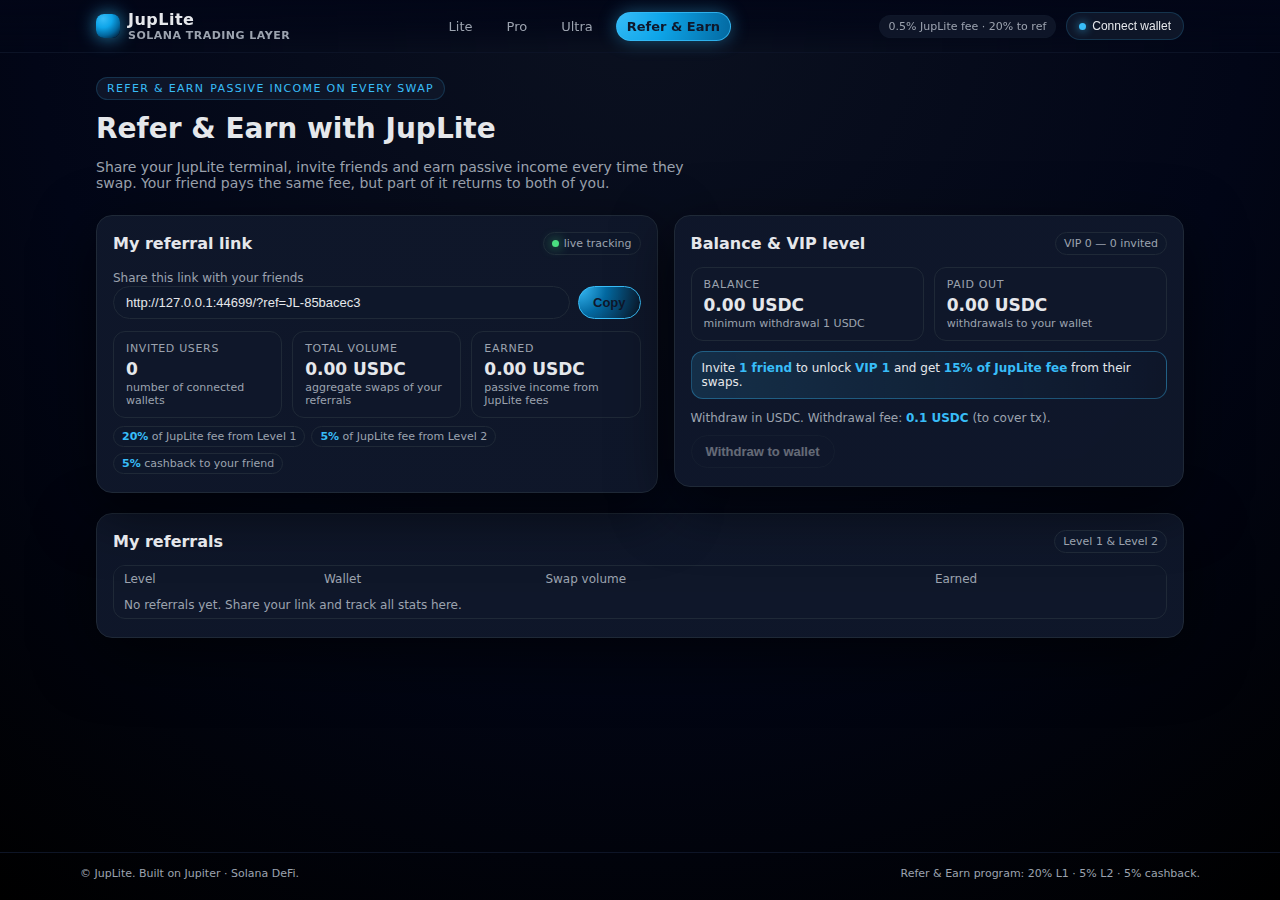
<file: refer.html>
<!DOCTYPE html>
<html lang="en">
<head>
  <meta charset="UTF-8" />
  <title>JupLite — Refer &amp; Earn</title>
  <meta name="viewport" content="width=device-width, initial-scale=1" />
  <meta name="description" content="Refer friends to JupLite and earn passive income on every swap." />
  <link rel="icon" href="/icon-192.png" />
  <style>
    :root {
      --bg: #020617;
      --bg-soft: #020617;
      --card: #020617;
      --accent: #38bdf8;
      --accent-soft: rgba(56, 189, 248, 0.18);
      --accent-strong: rgba(56, 189, 248, 0.65);
      --text: #e5e7eb;
      --muted: #9ca3af;
      --border: #1f2937;
      --danger: #f97373;
      --success: #4ade80;
      --radius: 16px;
    }

    * {
      box-sizing: border-box;
    }

    html, body {
      margin: 0;
      padding: 0;
      font-family: system-ui, -apple-system, BlinkMacSystemFont, "Segoe UI", sans-serif;
      background: radial-gradient(circle at top, #0b1120 0, #020617 55%, #000 100%);
      color: var(--text);
    }

    a {
      color: inherit;
      text-decoration: none;
    }

    /* Header */

    .page-shell {
      min-height: 100vh;
      display: flex;
      flex-direction: column;
    }

    header {
      position: sticky;
      top: 0;
      z-index: 40;
      backdrop-filter: blur(18px);
      background: linear-gradient(to bottom, rgba(2, 6, 23, 0.95), rgba(2, 6, 23, 0.75), transparent);
      border-bottom: 1px solid rgba(15, 23, 42, 0.8);
    }

    .header-inner {
      max-width: 1120px;
      margin: 0 auto;
      padding: 10px 16px;
      display: flex;
      align-items: center;
      justify-content: space-between;
      gap: 10px;
    }

    .brand {
      display: flex;
      align-items: center;
      gap: 8px;
      font-weight: 600;
      letter-spacing: 0.03em;
    }

    .brand-logo {
      width: 24px;
      height: 24px;
      border-radius: 8px;
      background: radial-gradient(circle at 30% 20%, #38bdf8 0, #0ea5e9 35%, #0369a1 65%, #020617 100%);
      box-shadow: 0 0 18px rgba(56, 189, 248, 0.7);
    }

    .brand-text-main {
      font-size: 16px;
    }

    .brand-text-sub {
      font-size: 11px;
      color: var(--muted);
      text-transform: uppercase;
    }

    nav {
      display: flex;
      align-items: center;
      gap: 12px;
      font-size: 13px;
    }

    .nav-link {
      padding: 6px 10px;
      border-radius: 999px;
      color: var(--muted);
      border: 1px solid transparent;
    }

    .nav-link:hover {
      color: var(--text);
      border-color: rgba(15, 23, 42, 0.9);
      background: rgba(15, 23, 42, 0.8);
    }

    .nav-link.active {
      color: #0f172a;
      background: radial-gradient(circle at top left, var(--accent) 0, #0ea5e9 40%, #0369a1 100%);
      border-color: rgba(56, 189, 248, 0.8);
      box-shadow: 0 0 18px rgba(56, 189, 248, 0.4);
      font-weight: 600;
    }

    .nav-right {
      display: flex;
      align-items: center;
      gap: 10px;
    }

    .nav-pill {
      font-size: 11px;
      padding: 4px 9px;
      border-radius: 999px;
      background: rgba(15, 23, 42, 0.9);
      border: 1px solid rgba(15, 23, 42, 0.9);
      color: var(--muted);
    }

    .wallet-btn {
      border-radius: 999px;
      padding: 6px 12px;
      border: 1px solid var(--accent-soft);
      background: rgba(15, 23, 42, 0.95);
      color: var(--text);
      font-size: 12px;
      cursor: pointer;
      display: inline-flex;
      align-items: center;
      gap: 6px;
    }

    .wallet-dot {
      width: 7px;
      height: 7px;
      border-radius: 999px;
      background: var(--accent);
      box-shadow: 0 0 10px rgba(56, 189, 248, 0.9);
    }

    /* Layout */

    main {
      flex: 1;
    }

    .page {
      max-width: 1120px;
      margin: 0 auto;
      padding: 24px 16px 40px;
    }

    .tag {
      display: inline-flex;
      align-items: center;
      gap: 6px;
      padding: 4px 10px;
      border-radius: 999px;
      background: rgba(15, 23, 42, 0.9);
      border: 1px solid var(--accent-soft);
      font-size: 11px;
      text-transform: uppercase;
      letter-spacing: 0.12em;
      color: var(--accent);
      margin-bottom: 12px;
    }

    h1 {
      font-size: 28px;
      margin: 0 0 8px;
    }

    .subtitle {
      font-size: 14px;
      color: var(--muted);
      max-width: 620px;
    }

    .grid {
      display: grid;
      gap: 16px;
      margin-top: 24px;
    }

    @media (min-width: 900px) {
      .grid {
        grid-template-columns: minmax(0, 1.1fr) minmax(0, 1fr);
        align-items: flex-start;
      }
    }

    .card {
      background: linear-gradient(135deg, rgba(15, 23, 42, 0.97), rgba(15, 23, 42, 0.98));
      border-radius: var(--radius);
      border: 1px solid var(--border);
      padding: 16px 16px 18px;
      box-shadow: 0 18px 60px rgba(0, 0, 0, 0.6);
    }

    .card-header {
      display: flex;
      justify-content: space-between;
      align-items: center;
      margin-bottom: 12px;
      gap: 10px;
    }

    .card-title {
      font-size: 16px;
      font-weight: 600;
    }

    .pill {
      font-size: 11px;
      padding: 4px 8px;
      border-radius: 999px;
      background: rgba(15, 23, 42, 0.95);
      border: 1px solid var(--border);
      color: var(--muted);
      white-space: nowrap;
    }

    .field-label {
      font-size: 12px;
      color: var(--muted);
      margin-bottom: 4px;
    }

    .field {
      display: flex;
      gap: 8px;
      align-items: center;
    }

    .field input {
      flex: 1;
      background: rgba(15, 23, 42, 0.95);
      border-radius: 999px;
      border: 1px solid var(--border);
      padding: 8px 12px;
      color: var(--text);
      font-size: 13px;
      outline: none;
      min-width: 0;
    }

    .field input:focus {
      border-color: var(--accent);
      box-shadow: 0 0 0 1px rgba(56, 189, 248, 0.3);
    }

    .btn {
      border-radius: 999px;
      padding: 8px 14px;
      border: 1px solid var(--accent);
      background: radial-gradient(circle at top left, var(--accent) 0, #0369a1 40%, #0b1120 100%);
      color: #0f172a;
      font-size: 13px;
      font-weight: 600;
      cursor: pointer;
      white-space: nowrap;
    }

    .btn.secondary {
      background: transparent;
      border-color: var(--border);
      color: var(--text);
    }

    .btn:disabled {
      opacity: 0.4;
      cursor: default;
    }

    .row {
      display: flex;
      flex-wrap: wrap;
      gap: 10px;
      margin-top: 12px;
    }

    .stat {
      flex: 1;
      min-width: 120px;
      padding: 10px 12px;
      border-radius: 12px;
      background: rgba(15, 23, 42, 0.9);
      border: 1px solid var(--border);
    }

    .stat-label {
      font-size: 11px;
      color: var(--muted);
      text-transform: uppercase;
      letter-spacing: 0.06em;
    }

    .stat-value {
      margin-top: 4px;
      font-size: 17px;
      font-weight: 600;
    }

    .stat-hint {
      font-size: 11px;
      color: var(--muted);
      margin-top: 2px;
    }

    .badge-row {
      display: flex;
      flex-wrap: wrap;
      gap: 6px;
      margin-top: 8px;
    }

    .badge {
      font-size: 11px;
      padding: 3px 8px;
      border-radius: 999px;
      background: rgba(15, 23, 42, 0.95);
      border: 1px solid var(--border);
      color: var(--muted);
    }

    .badge strong {
      color: var(--accent);
    }

    .table {
      margin-top: 10px;
      border-radius: 12px;
      border: 1px solid var(--border);
      overflow: hidden;
      background: rgba(15, 23, 42, 0.9);
    }

    table {
      width: 100%;
      border-collapse: collapse;
      font-size: 12px;
    }

    th, td {
      padding: 6px 10px;
      text-align: left;
    }

    thead {
      background: rgba(15, 23, 42, 0.98);
    }

    tbody tr:nth-child(even) {
      background: rgba(15, 23, 42, 0.96);
    }

    th {
      font-weight: 500;
      color: var(--muted);
    }

    td {
      color: var(--text);
    }

    .vip-bar {
      margin-top: 10px;
      padding: 9px 10px;
      border-radius: 12px;
      background: linear-gradient(90deg, rgba(56, 189, 248, 0.15), transparent);
      border: 1px solid rgba(56, 189, 248, 0.35);
      font-size: 12px;
    }

    .vip-bar strong {
      color: var(--accent);
    }

    .withdraw-footer {
      display: flex;
      justify-content: space-between;
      gap: 10px;
      align-items: center;
      margin-top: 12px;
      font-size: 12px;
      flex-wrap: wrap;
    }

    .withdraw-footer span {
      color: var(--muted);
    }

    .withdraw-footer span strong {
      color: var(--accent);
    }

    .status-dot {
      width: 7px;
      height: 7px;
      border-radius: 50%;
      background: var(--success);
      box-shadow: 0 0 12px rgba(74, 222, 128, 0.9);
      display: inline-block;
      margin-right: 5px;
    }

    footer {
      border-top: 1px solid rgba(15, 23, 42, 0.9);
      padding: 14px 16px 20px;
      font-size: 11px;
      color: var(--muted);
    }

    .footer-inner {
      max-width: 1120px;
      margin: 0 auto;
      display: flex;
      justify-content: space-between;
      gap: 10px;
      flex-wrap: wrap;
    }
  </style>
</head>
<body>
  <div class="page-shell">
    <header>
      <div class="header-inner">
        <a href="/index.html" class="brand">
          <div class="brand-logo"></div>
          <div>
            <div class="brand-text-main">JupLite</div>
            <div class="brand-text-sub">Solana trading layer</div>
          </div>
        </a>

        <nav>
          <a href="/index.html" class="nav-link">Lite</a>
          <a href="/pro.html" class="nav-link">Pro</a>
          <a href="/ultra.html" class="nav-link">Ultra</a>
          <a href="/refer.html" class="nav-link active">Refer &amp; Earn</a>
        </nav>

        <div class="nav-right">
          <div class="nav-pill">0.5% JupLite fee · 20% to ref</div>
          <button class="wallet-btn" type="button">
            <span class="wallet-dot"></span>
            <span>Connect wallet</span>
          </button>
        </div>
      </div>
    </header>

    <main>
      <div class="page">
        <div class="tag">
          <span>Refer &amp; Earn</span>
          <span>Passive income on every swap</span>
        </div>

        <h1>Refer &amp; Earn with JupLite</h1>
        <p class="subtitle">
          Share your JupLite terminal, invite friends and earn passive income every time they swap.
          Your friend pays the same fee, but part of it returns to both of you.
        </p>

        <div class="grid">
          <!-- Левая колонка: ссылка + основные метрики -->
          <div class="card">
            <div class="card-header">
              <div class="card-title">My referral link</div>
              <div class="pill"><span class="status-dot"></span>live tracking</div>
            </div>

            <label class="field-label">Share this link with your friends</label>
            <div class="field">
              <input id="ref-link-input" readonly value="https://juplite.com/?ref=..." />
              <button id="ref-link-copy" class="btn" type="button">Copy</button>
            </div>

            <div class="row">
              <div class="stat">
                <div class="stat-label">Invited users</div>
                <div class="stat-value" id="stat-invited">0</div>
                <div class="stat-hint">number of connected wallets</div>
              </div>
              <div class="stat">
                <div class="stat-label">Total volume</div>
                <div class="stat-value" id="stat-volume">0 USDC</div>
                <div class="stat-hint">aggregate swaps of your referrals</div>
              </div>
              <div class="stat">
                <div class="stat-label">Earned</div>
                <div class="stat-value" id="stat-earned">0.00 USDC</div>
                <div class="stat-hint">passive income from JupLite fees</div>
              </div>
            </div>

            <div class="badge-row">
              <div class="badge"><strong>20%</strong> of JupLite fee from Level 1</div>
              <div class="badge"><strong>5%</strong> of JupLite fee from Level 2</div>
              <div class="badge"><strong>5%</strong> cashback to your friend</div>
            </div>
          </div>

          <!-- Правая колонка: VIP + баланс/вывод -->
          <div class="card">
            <div class="card-header">
              <div class="card-title">Balance &amp; VIP level</div>
              <div class="pill" id="vip-pill">VIP 0 — 0 invited</div>
            </div>

            <div class="row">
              <div class="stat">
                <div class="stat-label">Balance</div>
                <div class="stat-value" id="stat-balance">0.00 USDC</div>
                <div class="stat-hint">minimum withdrawal 1 USDC</div>
              </div>
              <div class="stat">
                <div class="stat-label">Paid out</div>
                <div class="stat-value" id="stat-paid">0.00 USDC</div>
                <div class="stat-hint">withdrawals to your wallet</div>
              </div>
            </div>

            <div class="vip-bar" id="vip-bar">
              Invite <strong>1 friend</strong> to unlock <strong>VIP 1</strong> and get
              <strong>15% of JupLite fee</strong> from their swaps.
            </div>

            <div class="withdraw-footer">
              <span>Withdraw in USDC. Withdrawal fee: <strong>0.1 USDC</strong> (to cover tx).</span>
              <button class="btn secondary" id="btn-withdraw" type="button" disabled>Withdraw to wallet</button>
            </div>
          </div>
        </div>

        <!-- Таблица рефералов -->
        <div class="card" style="margin-top: 20px;">
          <div class="card-header">
            <div class="card-title">My referrals</div>
            <div class="pill">Level 1 &amp; Level 2</div>
          </div>

          <div class="table">
            <table>
              <thead>
                <tr>
                  <th>Level</th>
                  <th>Wallet</th>
                  <th>Swap volume</th>
                  <th>Earned</th>
                </tr>
              </thead>
              <tbody id="ref-table-body">
                <!-- JS вставит строки -->
              </tbody>
            </table>
          </div>
        </div>
      </div>
    </main>

    <footer>
      <div class="footer-inner">
        <span>© JupLite. Built on Jupiter · Solana DeFi.</span>
        <span>Refer &amp; Earn program: 20% L1 · 5% L2 · 5% cashback.</span>
      </div>
    </footer>
  </div>

  <script>
    // === 1. Сохраняем ref, если пришёл по ссылке ?ref= ===
    (function handleIncomingRef() {
      try {
        const params = new URLSearchParams(window.location.search);
        const ref = params.get("ref");
        if (ref) {
          const existing = localStorage.getItem("jupLite_parent_ref");
          if (!existing) {
            localStorage.setItem("jupLite_parent_ref", ref);
          }
        }
      } catch (e) {
        console.warn("referral param error", e);
      }
    })();

    // === 2. Генерим мой ref-код (кошелёк или локальный JL-XXXX) ===
    function getMyRefCode() {
      let code = null;
      try {
        code = localStorage.getItem("jupLite_my_ref");
      } catch (_) {}

      if (!code) {
        // пробуем взять кошелёк, если уже подключен
        const walletPubkey =
          (window.solana && window.solana.publicKey && window.solana.publicKey.toString && window.solana.publicKey.toString()) ||
          (typeof window.JUPLITE_WALLET_PUBKEY === "string" ? window.JUPLITE_WALLET_PUBKEY : null);

        if (walletPubkey) {
          code = walletPubkey;
        } else {
          // fallback — локальный код
          const rand = (crypto && crypto.randomUUID ? crypto.randomUUID() : String(Math.random()))
            .replace(/-/g, "")
            .slice(0, 8);
          code = "JL-" + rand;
        }

        try {
          localStorage.setItem("jupLite_my_ref", code);
        } catch (_) {}
      }

      return code;
    }

    // === 3. Строим ссылку вида https://juplite.com/?ref=XXX ===
    function buildMyRefLink() {
      const myCode = getMyRefCode();
      const origin = window.location.origin || "https://juplite.com";
      return origin + "/?ref=" + encodeURIComponent(myCode);
    }

    // === 4. VIP логика (по количеству приглашённых) ===
    function getVipPercent(invitedCount) {
      if (invitedCount >= 100) return 30;
      if (invitedCount >= 20) return 25;
      if (invitedCount >= 5)  return 20;
      if (invitedCount >= 1)  return 15;
      return 0;
    }

    // === 5. Заглушка данных (пока без бэкенда) ===
    function mockLoadStats() {
      const key = "jupLite_demo_stats";
      try {
        const raw = localStorage.getItem(key);
        if (raw) {
          return JSON.parse(raw);
        }
      } catch (_) {}

      const initial = {
        invitedCount: 0,
        volumeUsdc: 0,
        earnedUsdc: 0,
        balanceUsdc: 0,
        paidOutUsdc: 0,
        refs: [] // [{ level:1|2, wallet, volume, earned }]
      };

      try {
        localStorage.setItem(key, JSON.stringify(initial));
      } catch (_) {}

      return initial;
    }

    function loadReferralStats() {
      const data = mockLoadStats();

      const invitedEl  = document.getElementById("stat-invited");
      const volumeEl   = document.getElementById("stat-volume");
      const earnedEl   = document.getElementById("stat-earned");
      const balanceEl  = document.getElementById("stat-balance");
      const paidEl     = document.getElementById("stat-paid");
      const vipPill    = document.getElementById("vip-pill");
      const vipBar     = document.getElementById("vip-bar");
      const withdrawBtn = document.getElementById("btn-withdraw");
      const tbody      = document.getElementById("ref-table-body");

      if (invitedEl) invitedEl.textContent = String(data.invitedCount);
      if (volumeEl)  volumeEl.textContent  = data.volumeUsdc.toFixed(2) + " USDC";
      if (earnedEl)  earnedEl.textContent  = data.earnedUsdc.toFixed(2) + " USDC";
      if (balanceEl) balanceEl.textContent = data.balanceUsdc.toFixed(2) + " USDC";
      if (paidEl)    paidEl.textContent    = data.paidOutUsdc.toFixed(2) + " USDC";

      const vipPercent = getVipPercent(data.invitedCount);

      if (vipPill) {
        vipPill.textContent = "VIP " + (vipPercent > 0 ? vipPercent : 0) +
          " — " + data.invitedCount + " invited";
      }

      if (vipBar) {
        if (vipPercent === 0) {
          vipBar.innerHTML =
            'Invite <strong>1 friend</strong> to unlock <strong>VIP 1</strong> ' +
            'and get <strong>15% of JupLite fee</strong> from their swaps.';
        } else {
          vipBar.innerHTML =
            'Your current level: <strong>VIP ' + vipPercent + '</strong>. ' +
            'The more active referrals you have, the higher % from their fees.';
        }
      }

      if (withdrawBtn) {
        const canWithdraw = data.balanceUsdc >= 1.0;
        withdrawBtn.disabled = !canWithdraw;
        withdrawBtn.addEventListener("click", function () {
          if (!canWithdraw) return;
          alert("On-chain withdrawal will be implemented here. For now this is a demo.");
        });
      }

      if (tbody) {
        tbody.innerHTML = "";
        if (!data.refs || !data.refs.length) {
          const tr = document.createElement("tr");
          const td = document.createElement("td");
          td.colSpan = 4;
          td.textContent = "No referrals yet. Share your link and track all stats here.";
          td.style.color = "#9ca3af";
          tr.appendChild(td);
          tbody.appendChild(tr);
        } else {
          data.refs.forEach(function (r) {
            const tr = document.createElement("tr");

            const tdLevel = document.createElement("td");
            tdLevel.textContent = r.level === 1 ? "Level 1" : "Level 2";

            const tdWallet = document.createElement("td");
            const w = r.wallet || "";
            tdWallet.textContent = w.length > 12 ? w.slice(0, 4) + "..." + w.slice(-4) : w;

            const tdVol = document.createElement("td");
            tdVol.textContent = r.volume.toFixed(2) + " USDC";

            const tdEarn = document.createElement("td");
            tdEarn.textContent = r.earned.toFixed(2) + " USDC";

            tr.appendChild(tdLevel);
            tr.appendChild(tdWallet);
            tr.appendChild(tdVol);
            tr.appendChild(tdEarn);
            tbody.appendChild(tr);
          });
        }
      }
    }

    function initReferralUI() {
      const input = document.getElementById("ref-link-input");
      const copyBtn = document.getElementById("ref-link-copy");

      if (input) {
        input.value = buildMyRefLink();
      }

      if (copyBtn && input) {
        copyBtn.addEventListener("click", function () {
          navigator.clipboard.writeText(input.value).then(function () {
            const prev = copyBtn.textContent;
            copyBtn.textContent = "Copied!";
            setTimeout(function () {
              copyBtn.textContent = prev;
            }, 1500);
          }).catch(function () {});
        });
      }

      loadReferralStats();
    }

    document.addEventListener("DOMContentLoaded", initReferralUI);
  </script>
</body>
</html>
</file>
<file: styles.css>
:root {
  --bg: #020617;
  --bg-soft: #020617;
  --bg-elevated: #020617;
  --accent: #22c55e;
  --accent-soft: rgba(34, 197, 94, 0.15);
  --text: #e5e7eb;
  --text-soft: #9ca3af;
  --border: #1f2933;
}

*,
*::before,
*::after {
  box-sizing: border-box;
}

html,
body {
  margin: 0;
  padding: 0;
  height: 100%;
  font-family: system-ui, -apple-system, BlinkMacSystemFont, "SF Pro Text",
    "Segoe UI", sans-serif;
  background: radial-gradient(circle at top, #0b1220 0, #020617 45%, #000 100%);
  color: var(--text);
}

body {
  -webkit-font-smoothing: antialiased;
}

.page {
  min-height: 100vh;
  display: flex;
  flex-direction: column;
  padding: 16px;
}

.header {
  display: flex;
  align-items: center;
  justify-content: space-between;
  gap: 16px;
  padding: 12px 20px;
  border-radius: 999px;
  background: rgba(15, 23, 42, 0.9);
  border: 1px solid rgba(148, 163, 184, 0.2);
  backdrop-filter: blur(18px);
  margin-bottom: 16px;
}

.logo-wrap {
  display: flex;
  align-items: center;
  gap: 10px;
}

.logo {
  width: 32px;
  height: 32px;
  border-radius: 999px;
}

.brand {
  display: flex;
  flex-direction: column;
  line-height: 1.1;
}

.brand-name {
  font-weight: 600;
  font-size: 15px;
}

.brand-tagline {
  font-size: 11px;
  color: var(--text-soft);
}

.nav {
  display: flex;
  gap: 16px;
  align-items: center;
}

.nav-link {
  font-size: 13px;
  color: var(--text-soft);
  text-decoration: none;
  padding: 6px 10px;
  border-radius: 999px;
}

.nav-link:hover {
  color: var(--text);
  background: rgba(15, 23, 42, 0.8);
}

.lang-switch {
  display: flex;
  gap: 4px;
}

.lang-btn {
  font-size: 11px;
  border-radius: 999px;
  border: 1px solid rgba(148, 163, 184, 0.3);
  background: transparent;
  color: var(--text-soft);
  padding: 4px 10px;
  cursor: pointer;
}

.lang-btn.active {
  background: var(--accent-soft);
  color: var(--accent);
  border-color: rgba(34, 197, 94, 0.5);
}

.main {
  flex: 1;
  display: flex;
  flex-direction: column;
  gap: 32px;
  max-width: 1120px;
  width: 100%;
  margin: 0 auto;
}

.hero {
  display: grid;
  grid-template-columns: minmax(0, 1.2fr) minmax(0, 1fr);
  gap: 32px;
  align-items: stretch;
}

.hero-text h1 {
  font-size: clamp(28px, 3vw, 36px);
  margin: 0 0 12px;
}

.hero-sub {
  margin: 0 0 20px;
  font-size: 14px;
  color: var(--text-soft);
  max-width: 460px;
}

.hero-actions {
  display: flex;
  gap: 10px;
  margin-bottom: 20px;
}

.btn-primary,
.btn-ghost {
  font-size: 14px;
  padding: 8px 16px;
  border-radius: 999px;
  border: none;
  cursor: pointer;
  text-decoration: none;
  display: inline-flex;
  align-items: center;
  justify-content: center;
}

.btn-primary {
  background: linear-gradient(135deg, #22c55e, #16a34a);
  color: #020617;
  font-weight: 600;
}

.btn-primary:hover {
  filter: brightness(1.05);
}

.btn-ghost {
  border: 1px solid rgba(148, 163, 184, 0.4);
  color: var(--text-soft);
  background: rgba(15, 23, 42, 0.7);
}

.btn-ghost:hover {
  color: var(--text);
}

.hero-list h3 {
  margin: 0 0 6px;
  font-size: 13px;
  color: var(--text-soft);
  text-transform: uppercase;
  letter-spacing: 0.08em;
}

.tags {
  display: flex;
  flex-wrap: wrap;
  gap: 8px;
}

.tag {
  font-size: 12px;
  padding: 6px 10px;
  border-radius: 999px;
  border: 1px solid rgba(148, 163, 184, 0.4);
  color: var(--text-soft);
  text-decoration: none;
}

.tag:hover {
  border-color: var(--accent);
  color: var(--accent);
}

.hero-widget {
  background: radial-gradient(circle at top left, rgba(56, 189, 248, 0.08), transparent 55%),
              radial-gradient(circle at bottom right, rgba(34, 197, 94, 0.12), transparent 55%),
              rgba(15, 23, 42, 0.96);
  border-radius: 24px;
  border: 1px solid rgba(148, 163, 184, 0.3);
  padding: 16px;
  display: flex;
  flex-direction: column;
  gap: 10px;
}

.widget-title {
  font-size: 13px;
  font-weight: 600;
  color: var(--text-soft);
  text-transform: uppercase;
  letter-spacing: 0.08em;
}

.jupiter-container {
  border-radius: 16px;
  overflow: hidden;
  min-height: 480px;
}

.widget-caption {
  font-size: 11px;
  color: var(--text-soft);
}

.section {
  margin-bottom: 24px;
}

.section h2 {
  margin: 0 0 8px;
  font-size: 20px;
}

.section-sub {
  margin: 0 0 18px;
  font-size: 13px;
  color: var(--text-soft);
}

.cards {
  display: grid;
  grid-template-columns: repeat(3, minmax(0, 1fr));
  gap: 16px;
}

.card {
  padding: 14px 16px;
  border-radius: 16px;
  background: rgba(15, 23, 42, 0.9);
  border: 1px solid rgba(148, 163, 184, 0.3);
  font-size: 13px;
  color: var(--text-soft);
}

.card h3 {
  margin: 0 0 8px;
  font-size: 14px;
  color: var(--text);
}

.card ul {
  margin: 0;
  padding-left: 16px;
}

.card a {
  color: var(--accent);
}

.card a:hover {
  text-decoration: underline;
}

.footer {
  margin-top: 32px;
  padding-top: 12px;
  border-top: 1px solid rgba(15, 23, 42, 1);
  font-size: 11px;
  color: var(--text-soft);
  display: flex;
  justify-content: space-between;
  align-items: center;
  gap: 10px;
}

.footer-link {
  color: var(--accent);
  text-decoration: none;
  font-size: 11px;
}

.footer-link:hover {
  text-decoration: underline;
}

/* Jupiter plugin theme override */
:root {
  --jupiter-plugin-primary: 34, 197, 94;
  --jupiter-plugin-background: 2, 6, 23;
  --jupiter-plugin-primaryText: 241, 245, 249;
  --jupiter-plugin-warning: 251, 191, 36;
  --jupiter-plugin-interactive: 24, 31, 44;
  --jupiter-plugin-module: 15, 23, 42;
}

/* Mobile */
@media (max-width: 900px) {
  .header {
    flex-wrap: wrap;
    align-items: flex-start;
  }

  .nav {
    order: 3;
    width: 100%;
    justify-content: center;
    flex-wrap: wrap;
  }

  .hero {
    grid-template-columns: minmax(0, 1fr);
  }

  .cards {
    grid-template-columns: minmax(0, 1fr);
  }

  .page {
    padding: 10px;
  }
}
</file>
